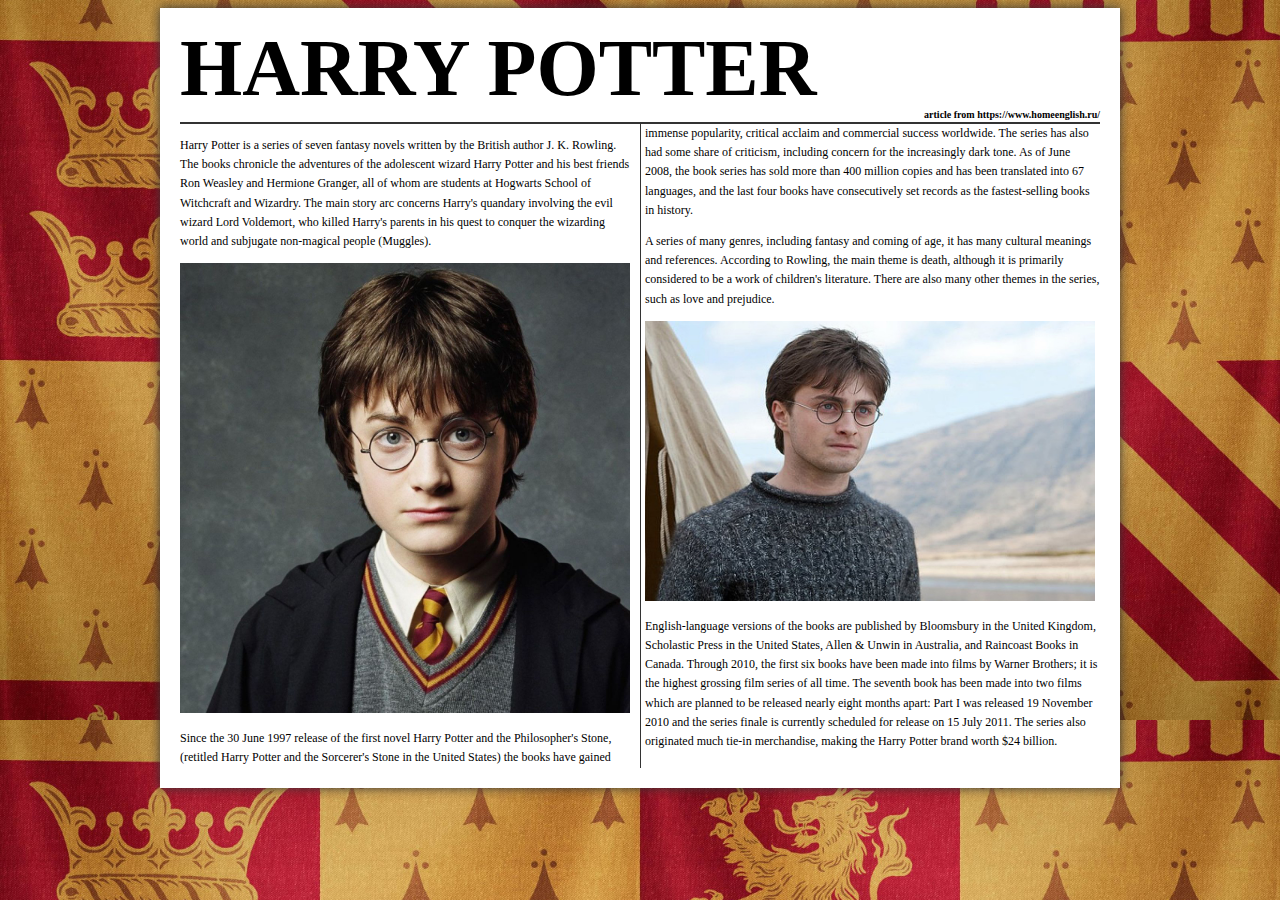
<file: лаба9/index1.html>
<!doctype html>
<html>
<head>
<meta charset="windows-1251">
<link rel="stylesheet" type="text/css" href="style1.css">
<title>Potter</title>
</head>
<body>
  
<article>
<header><h1>Harry Potter</h1>
<h4>article from https://www.homeenglish.ru/</h4>
</header>
<p>Harry Potter is a series of seven fantasy novels written by the British author J. K. Rowling. The books chronicle the adventures of the adolescent wizard Harry Potter and his best friends Ron Weasley and Hermione Granger, all of whom are students at Hogwarts School of Witchcraft and Wizardry. The main story arc concerns Harry's quandary involving the evil wizard Lord Voldemort, who killed Harry's parents in his quest to conquer the wizarding world and subjugate non-magical people (Muggles).</p>
<img src="11.jpg" width="450" height="450">
<p>Since the 30 June 1997 release of the first novel Harry Potter and the Philosopher's Stone, (retitled Harry Potter and the Sorcerer's Stone in the United States) the books have gained immense popularity, critical acclaim and commercial success worldwide. The series has also had some share of criticism, including concern for the increasingly dark tone. As of June 2008, the book series has sold more than 400 million copies and has been translated into 67 languages, and the last four books have consecutively set records as the fastest-selling books in history.</p>
<p>A series of many genres, including fantasy and coming of age, it has many cultural meanings and references. According to Rowling, the main theme is death, although it is primarily considered to be a work of children's literature. There are also many other themes in the series, such as love and prejudice.</p>
<img src="22.jpg" width="450" height="280">
<p>English-language versions of the books are published by Bloomsbury in the United Kingdom, Scholastic Press in the United States, Allen & Unwin in Australia, and Raincoast Books in Canada. Through 2010, the first six books have been made into films by Warner Brothers; it is the highest grossing film series of all time. The seventh book has been made into two films which are planned to be released nearly eight months apart: Part I was released 19 November 2010 and the series finale is currently scheduled for release on 15 July 2011. The series also originated much tie-in merchandise, making the Harry Potter brand worth $24 billion.</p>
</article>
</body>
</html>
</file>
<file: лаба9/style1.css>
body{
	background-image: url(fon.jpg);
    background-size: 100%;
	font-family:Georgia, "Times New Roman", Times, serif;
	font-size:62.5%;
	line-height:1.4em;
}
article{
	position:relative;
	margin:auto;
	width:920px;
	padding:20px;
	background:white;
	box-shadow:0px 0px 10px #333;
    -webkit-column-count:2;
	-moz-column-count:2;
	-ms-column-count:2;
	-o-column-count:2;
	column-count:2;
	-webkit-column-gap:1em;
	-moz-column-gap:1em;
	-o-column-gap:1em;
	-ms-column-gap:1em;
	column-gap:1em;
    -webkit-column-rule: 1px solid #333;
	-moz-column-rule: 1px solid #333;
	-o-column-rule: 1px solid #333;
	-ms-column-rule: 1px solid #333;
	column-rule: 1px solid #333;
}
article p{
	font-size:1.2em;
	line-height:1.6em;
}
article header{
	position:relative;
	display:block;
	-webkit-column-span:all;
	-moz-column-span:all;
	-o-column-span:all;
	-ms-column-span:all;
	 column-span:all;
	border-bottom:2px solid #333;

}
article header h1{
	font-size:8em;
	line-height:1em;
	font-weight:bold;
	text-transform:uppercase;
	margin:0;
	padding:0;
}
article header h4{
	text-align:right;
	padding:0;
	margin:0;
}
article aside{
	position:relative;
	display:block;
	font-size:2em;
	line-height:1.2em;
	font-style:italic;
	-webkit-column-span:all;
	-moz-column-span:all;
	-o-column-span:all;
	-ms-column-span:all;
	 column-span:all;
	 border-top:2px solid #333;
	 border-bottom:2px solid #333;
	 margin-bottom:20px;
}
</file>
